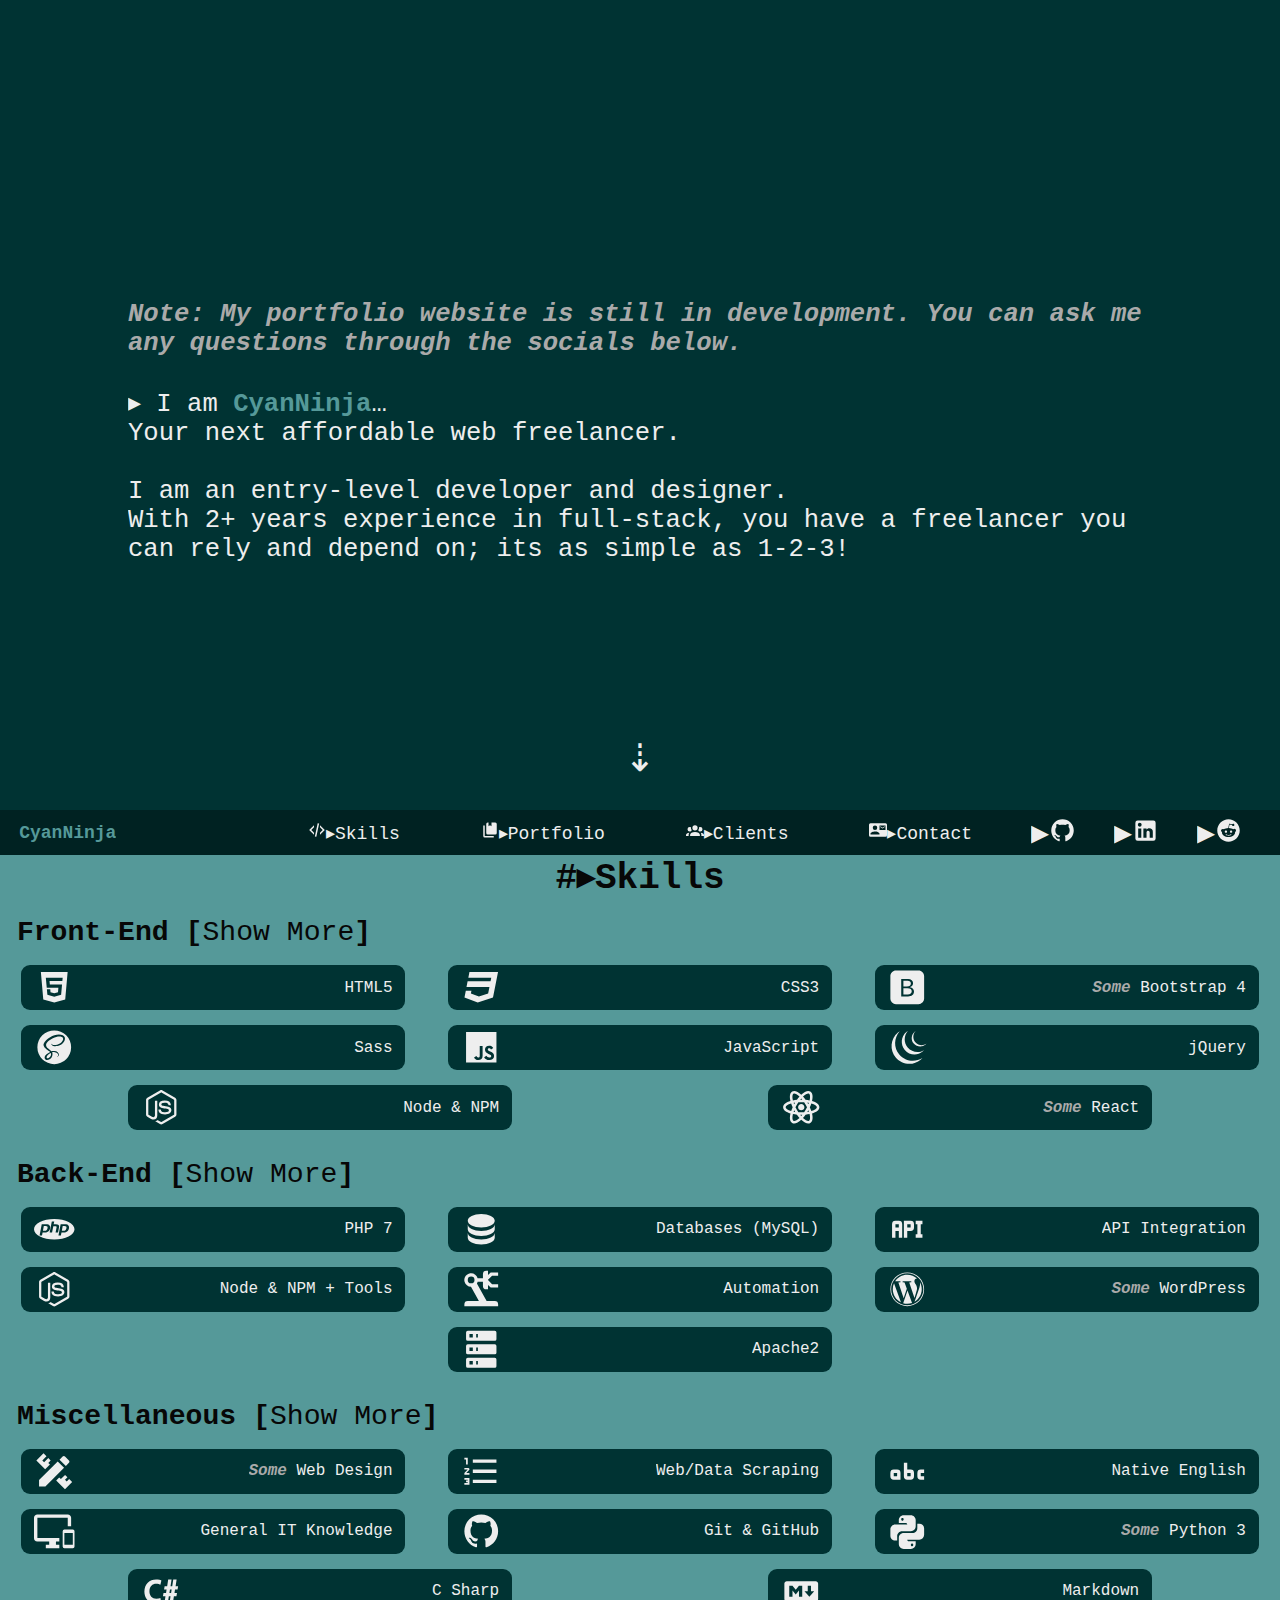
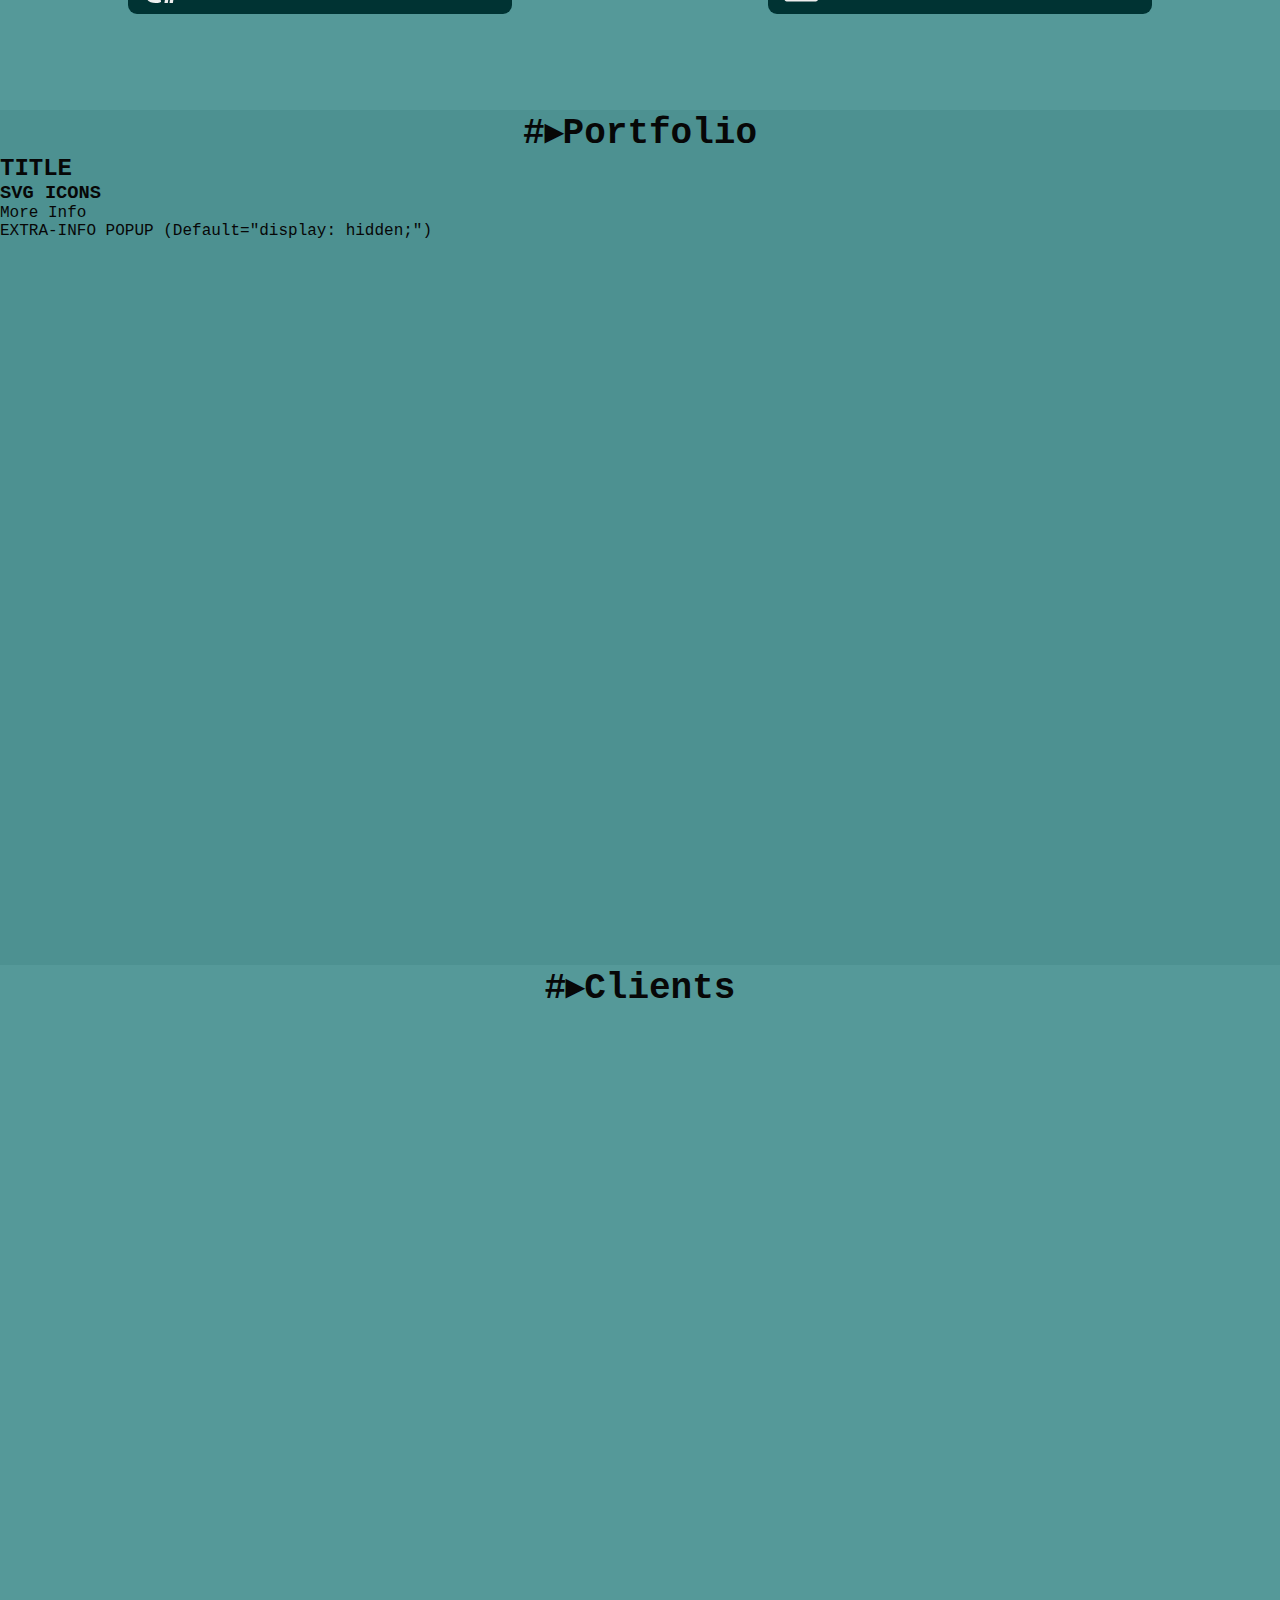
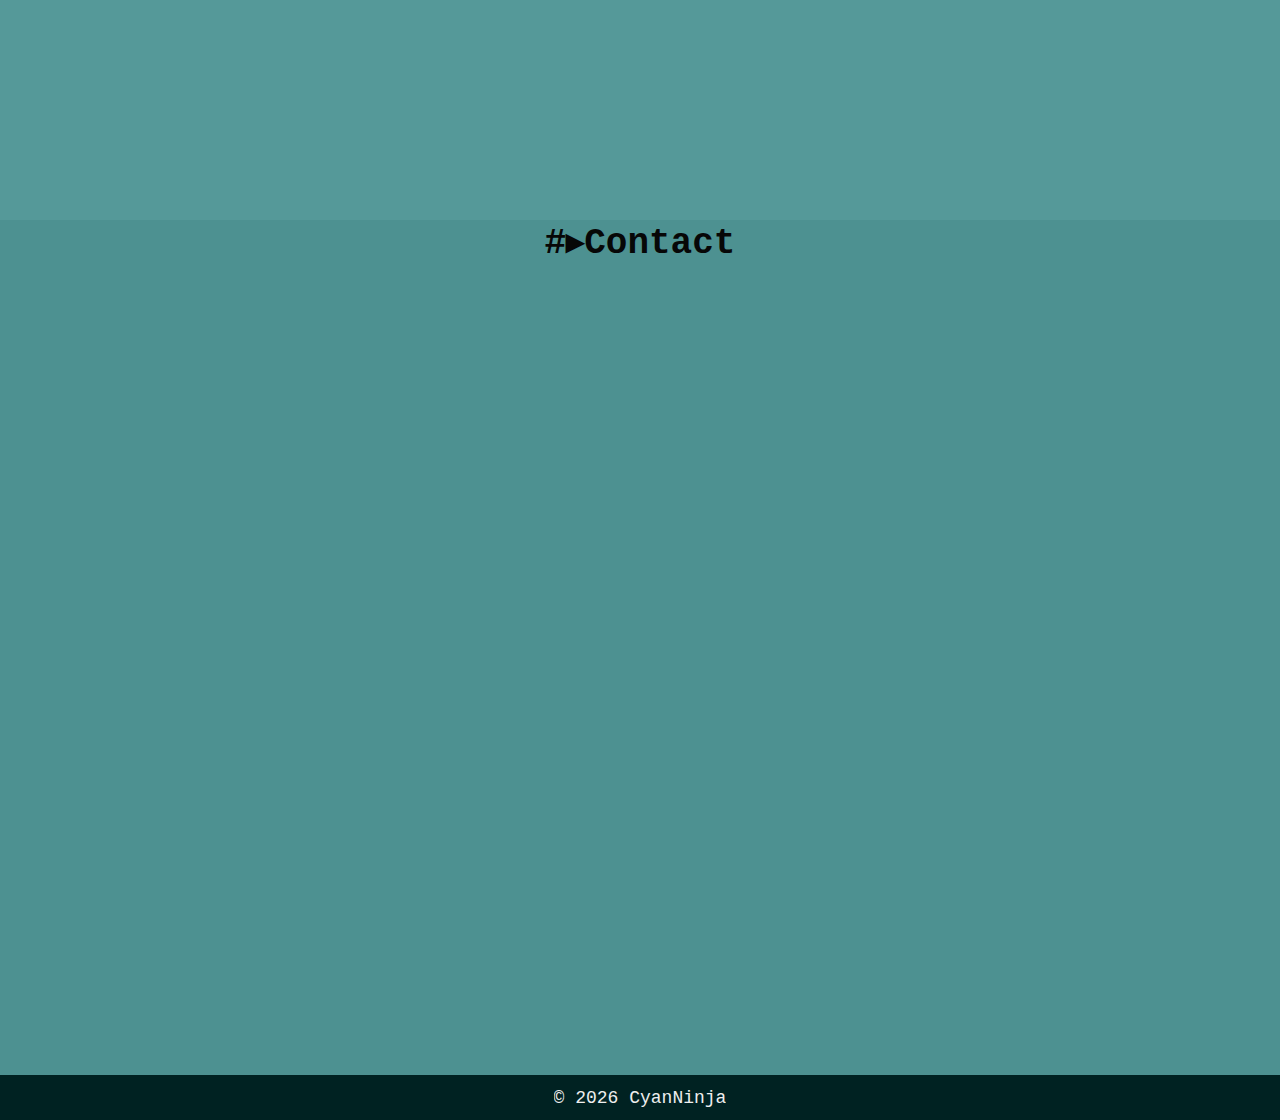
<file: index.html>
<!DOCTYPE html>
<html lang="en" dir="ltr" translate="yes">
	<head>
		<meta http-equiv="Content-Type" content="text/html" charset="utf-8">
		<meta name="description" content="I am CyanNinja… your next affordable web freelancer. With 2+ years experience in full-stack, you have a freelancer you can rely and depend on; its as simple as a click!">
		<meta name="og:title" content="I am CyanNinja… your next affordable web freelancer.">
		<meta name="og:description" content="I am CyanNinja… your next affordable web freelancer. With 2+ years experience in full-stack, you have a freelancer you can rely and depend on; its as simple as a click!">
		<meta property="og:type" content="website">
		<meta name="og:locale" content="en_AU">
		<title>CyanNinja - Web Developer and Designer</title>
		<link rel="canonical" href="/">
		<meta name=viewport content="width=device-width, initial-scale=1">
		<link rel="stylesheet" type="text/css" href="main.css">
	</head>
	<body>
	<div id="wrapper">
		<div id="landing" class="section">
			<p id="about">
				<em>Note: My portfolio website is still in development. You can ask me any questions through the socials below.</em><br><br>
				&#9656; I am <strong style="color:#599;">CyanNinja</strong>&hellip;<br>
				Your next affordable web freelancer.<br><br>
				I am an entry-level developer and designer.<br>
				With 2+ years experience in full-stack, you have a freelancer you can rely and depend on; its as simple as 1-2-3!
			</p>
			<div id="arrow"><a href="#arrow">&#8675;</a></div>
		</div>
		<nav id="wideNav" class="smallSection">
			<div id="navName"><strong style="color:#599;">CyanNinja</strong></div>
			<div id="navLinks">
				<a href="#skills"><svg viewBox="0 0 24 24"><path fill="#eee" d="M12.89,3L14.85,3.4L11.11,21L9.15,20.6L12.89,3M19.59,12L16,8.41V5.58L22.42,12L16,18.41V15.58L19.59,12M1.58,12L8,5.58V8.41L4.41,12L8,15.58V18.41L1.58,12Z" /></svg>&#9656;Skills</a>
				<a href="#portfolio"><svg viewBox="0 0 24 24"><path fill="#eee" d="M19,18H9A2,2 0 0,1 7,16V4A2,2 0 0,1 9,2H10V7L12,5.5L14,7V2H19A2,2 0 0,1 21,4V16A2,2 0 0,1 19,18M17,20V22H5A2,2 0 0,1 3,20V6H5V20H17Z" /></svg>&#9656;Portfolio</a>
				<a href="#clients"><svg viewBox="0 0 24 24"><path fill="#eee" d="M12,5.5A3.5,3.5 0 0,1 15.5,9A3.5,3.5 0 0,1 12,12.5A3.5,3.5 0 0,1 8.5,9A3.5,3.5 0 0,1 12,5.5M5,8C5.56,8 6.08,8.15 6.53,8.42C6.38,9.85 6.8,11.27 7.66,12.38C7.16,13.34 6.16,14 5,14A3,3 0 0,1 2,11A3,3 0 0,1 5,8M19,8A3,3 0 0,1 22,11A3,3 0 0,1 19,14C17.84,14 16.84,13.34 16.34,12.38C17.2,11.27 17.62,9.85 17.47,8.42C17.92,8.15 18.44,8 19,8M5.5,18.25C5.5,16.18 8.41,14.5 12,14.5C15.59,14.5 18.5,16.18 18.5,18.25V20H5.5V18.25M0,20V18.5C0,17.11 1.89,15.94 4.45,15.6C3.86,16.28 3.5,17.22 3.5,18.25V20H0M24,20H20.5V18.25C20.5,17.22 20.14,16.28 19.55,15.6C22.11,15.94 24,17.11 24,18.5V20Z" /></svg>&#9656;Clients</a>
				<a href=""><svg viewBox="0 0 24 24"><path fill="#eee" d="M21,8V7L18,9L15,7V8L18,10M22,3H2A2,2 0 0,0 0,5V19A2,2 0 0,0 2,21H22A2,2 0 0,0 24,19V5A2,2 0 0,0 22,3M8,6A3,3 0 0,1 11,9A3,3 0 0,1 8,12A3,3 0 0,1 5,9A3,3 0 0,1 8,6M14,18H2V17C2,15 6,13.9 8,13.9C10,13.9 14,15 14,17M22,12H14V6H22" /></svg>&#9656;Contact</a>
			</div>
			<div id="navSocials">
				<a href="https://github.com/CyanNinja">&#9656;<svg viewBox="0 0 24 24"><title>Visit my GitHub profile!</title><path fill="#eee" d="M12,2A10,10 0 0,0 2,12C2,16.42 4.87,20.17 8.84,21.5C9.34,21.58 9.5,21.27 9.5,21C9.5,20.77 9.5,20.14 9.5,19.31C6.73,19.91 6.14,17.97 6.14,17.97C5.68,16.81 5.03,16.5 5.03,16.5C4.12,15.88 5.1,15.9 5.1,15.9C6.1,15.97 6.63,16.93 6.63,16.93C7.5,18.45 8.97,18 9.54,17.76C9.63,17.11 9.89,16.67 10.17,16.42C7.95,16.17 5.62,15.31 5.62,11.5C5.62,10.39 6,9.5 6.65,8.79C6.55,8.54 6.2,7.5 6.75,6.15C6.75,6.15 7.59,5.88 9.5,7.17C10.29,6.95 11.15,6.84 12,6.84C12.85,6.84 13.71,6.95 14.5,7.17C16.41,5.88 17.25,6.15 17.25,6.15C17.8,7.5 17.45,8.54 17.35,8.79C18,9.5 18.38,10.39 18.38,11.5C18.38,15.32 16.04,16.16 13.81,16.41C14.17,16.72 14.5,17.33 14.5,18.26C14.5,19.6 14.5,20.68 14.5,21C14.5,21.27 14.66,21.59 15.17,21.5C19.14,20.16 22,16.42 22,12A10,10 0 0,0 12,2Z" /></svg></a>
				<a href="https://linkedin.com/in/CyanNinja">&#9656;<svg viewBox="0 0 24 24"><title>Visit my LinkedIn profile!</title><path fill="#eee" d="M19 3A2 2 0 0 1 21 5V19A2 2 0 0 1 19 21H5A2 2 0 0 1 3 19V5A2 2 0 0 1 5 3H19M18.5 18.5V13.2A3.26 3.26 0 0 0 15.24 9.94C14.39 9.94 13.4 10.46 12.92 11.24V10.13H10.13V18.5H12.92V13.57C12.92 12.8 13.54 12.17 14.31 12.17A1.4 1.4 0 0 1 15.71 13.57V18.5H18.5M6.88 8.56A1.68 1.68 0 0 0 8.56 6.88C8.56 5.95 7.81 5.19 6.88 5.19A1.69 1.69 0 0 0 5.19 6.88C5.19 7.81 5.95 8.56 6.88 8.56M8.27 18.5V10.13H5.5V18.5H8.27Z" /></svg></a>
				<a href="https://reddit.com/user/CyanNinja58">&#9656;<svg viewBox="0 0 24 24"><title>Visit my Reddit profile!</title><path fill="#eee" d="M14.5 15.41C14.58 15.5 14.58 15.69 14.5 15.8C13.77 16.5 12.41 16.56 12 16.56C11.61 16.56 10.25 16.5 9.54 15.8C9.44 15.69 9.44 15.5 9.54 15.41C9.65 15.31 9.82 15.31 9.92 15.41C10.38 15.87 11.33 16 12 16C12.69 16 13.66 15.87 14.1 15.41C14.21 15.31 14.38 15.31 14.5 15.41M10.75 13.04C10.75 12.47 10.28 12 9.71 12C9.14 12 8.67 12.47 8.67 13.04C8.67 13.61 9.14 14.09 9.71 14.08C10.28 14.08 10.75 13.61 10.75 13.04M14.29 12C13.72 12 13.25 12.5 13.25 13.05S13.72 14.09 14.29 14.09C14.86 14.09 15.33 13.61 15.33 13.05C15.33 12.5 14.86 12 14.29 12M22 12C22 17.5 17.5 22 12 22S2 17.5 2 12C2 6.5 6.5 2 12 2S22 6.5 22 12M18.67 12C18.67 11.19 18 10.54 17.22 10.54C16.82 10.54 16.46 10.7 16.2 10.95C15.2 10.23 13.83 9.77 12.3 9.71L12.97 6.58L15.14 7.05C15.16 7.6 15.62 8.04 16.18 8.04C16.75 8.04 17.22 7.57 17.22 7C17.22 6.43 16.75 5.96 16.18 5.96C15.77 5.96 15.41 6.2 15.25 6.55L12.82 6.03C12.75 6 12.68 6.03 12.63 6.07C12.57 6.11 12.54 6.17 12.53 6.24L11.79 9.72C10.24 9.77 8.84 10.23 7.82 10.96C7.56 10.71 7.2 10.56 6.81 10.56C6 10.56 5.35 11.21 5.35 12C5.35 12.61 5.71 13.11 6.21 13.34C6.19 13.5 6.18 13.62 6.18 13.78C6.18 16 8.79 17.85 12 17.85C15.23 17.85 17.85 16.03 17.85 13.78C17.85 13.64 17.84 13.5 17.81 13.34C18.31 13.11 18.67 12.6 18.67 12Z" /></svg></a>
			</div>
		</nav>
		<nav id="smallNav">

		</nav>
		<div id="skills" class="section">
			<h1><a href="#skills">#</a>&#9656;Skills</h1>
			<h2>Front-End [<a>Show More</a>]</h2>
			<div class="cards">
				<div>
					<svg viewBox="0 0 24 24"><path fill="#eee" d="M12,17.56L16.07,16.43L16.62,10.33H9.38L9.2,8.3H16.8L17,6.31H7L7.56,12.32H14.45L14.22,14.9L12,15.5L9.78,14.9L9.64,13.24H7.64L7.93,16.43L12,17.56M4.07,3H19.93L18.5,19.2L12,21L5.5,19.2L4.07,3Z" /></svg>
					<p>HTML5</p>
				</div>
				<div>
					<svg viewBox="0 0 24 24"><path fill="#eee" d="M5,3L4.35,6.34H17.94L17.5,8.5H3.92L3.26,11.83H16.85L16.09,15.64L10.61,17.45L5.86,15.64L6.19,14H2.85L2.06,18L9.91,21L18.96,18L20.16,11.97L20.4,10.76L21.94,3H5Z" /></svg>
					<p>CSS3</p>
				</div>
				<div>
					<svg viewBox="0 0 24 24"><path fill="#eee" d="M11.79 11.5H9.72V8.19H12.19C13.45 8.19 14.15 8.75 14.15 9.78C14.15 10.9 13.32 11.5 11.79 11.5M12.16 12.63H9.72V16.27L12.28 16.27C13.84 16.27 14.66 15.64 14.66 14.44S13.81 12.63 12.16 12.63M22 5.31V18.69C22 20.5 20.5 22 18.69 22H5.31C3.5 22 2 20.5 2 18.69V5.31C2 3.5 3.5 2 5.31 2H18.69C20.5 2 22 3.5 22 5.31M16 14.5C16 13.12 15.08 12.13 13.67 11.95V11.89C14.67 11.71 15.46 10.71 15.46 9.63C15.46 8.08 14.26 7.05 12.5 7.05H8.43V17.41H12.47C14.68 17.41 16 16.32 16 14.5Z" /></svg>
					<p><em>Some</em> Bootstrap 4</p>
				</div>
				<div>
					<svg viewBox="0 0 24 24"><path fill="#eee" d="M12,2A10,10 0 0,1 22,12A10,10 0 0,1 12,22A10,10 0 0,1 2,12A10,10 0 0,1 12,2M10,15.33C10.16,15.87 10.14,16.37 10,16.83C10,16.88 9.96,16.93 9.94,17C9.92,17 9.9,17.07 9.87,17.12C9.76,17.36 9.6,17.59 9.41,17.79C8.83,18.43 8,18.67 7.67,18.47C7.29,18.25 7.5,17.35 8.16,16.64C8.88,15.88 9.92,15.38 9.92,15.38V15.38L10,15.33M18.27,6.28C17.82,4.5 14.87,3.92 12.09,4.91C10.43,5.5 8.63,6.42 7.34,7.63C5.81,9.07 5.56,10.32 5.66,10.84C6,12.68 8.54,13.89 9.58,14.78V14.79C9.28,14.94 7.04,16.07 6.5,17.23C5.96,18.45 6.6,19.33 7,19.45C8.34,19.81 9.69,19.16 10.41,18.07C11.11,17.03 11.06,15.68 10.75,15C11.17,14.9 11.66,14.85 12.28,14.92C14.04,15.13 14.38,16.22 14.31,16.68C14.25,17.14 13.88,17.39 13.76,17.47C13.64,17.54 13.6,17.57 13.61,17.63C13.62,17.71 13.68,17.71 13.78,17.69C13.93,17.66 14.71,17.32 14.74,16.47C14.78,15.39 13.75,14.19 11.93,14.22C11.18,14.24 10.71,14.31 10.37,14.44L10.29,14.35C9.16,13.15 7.08,12.3 7.17,10.68C7.2,10.09 7.4,8.55 11.17,6.67C14.25,5.13 16.72,5.55 17.15,6.5C17.76,7.83 15.83,10.32 12.63,10.68C11.41,10.82 10.76,10.34 10.6,10.17C10.43,10 10.41,9.97 10.35,10C10.24,10.07 10.31,10.23 10.35,10.33C10.44,10.58 10.84,11 11.5,11.24C12.09,11.43 13.53,11.54 15.26,10.87C17.2,10.12 18.72,8.03 18.27,6.28Z" /></svg>
					<p>Sass</p>
				</div>
				<div>
					<svg viewBox="0 0 24 24"><path fill="#eee" d="M3,3H21V21H3V3M7.73,18.04C8.13,18.89 8.92,19.59 10.27,19.59C11.77,19.59 12.8,18.79 12.8,17.04V11.26H11.1V17C11.1,17.86 10.75,18.08 10.2,18.08C9.62,18.08 9.38,17.68 9.11,17.21L7.73,18.04M13.71,17.86C14.21,18.84 15.22,19.59 16.8,19.59C18.4,19.59 19.6,18.76 19.6,17.23C19.6,15.82 18.79,15.19 17.35,14.57L16.93,14.39C16.2,14.08 15.89,13.87 15.89,13.37C15.89,12.96 16.2,12.64 16.7,12.64C17.18,12.64 17.5,12.85 17.79,13.37L19.1,12.5C18.55,11.54 17.77,11.17 16.7,11.17C15.19,11.17 14.22,12.13 14.22,13.4C14.22,14.78 15.03,15.43 16.25,15.95L16.67,16.13C17.45,16.47 17.91,16.68 17.91,17.26C17.91,17.74 17.46,18.09 16.76,18.09C15.93,18.09 15.45,17.66 15.09,17.06L13.71,17.86Z" /></svg>
					<p>JavaScript</p>
				</div>
				<div>
					<svg viewBox="0 0 24 24"><path fill="currentColor" d="M22.88,10.41C20.77,12.18 17.61,11.9 15.84,9.79C14.06,7.67 14.34,4.5 16.45,2.75L16.96,2.37C15.27,4.19 15.16,7.03 16.8,9C18.43,10.94 21.25,11.32 23.34,9.97L22.88,10.41M21.1,14.5C17.93,17.17 13.2,16.76 10.54,13.58C7.87,10.41 8.29,5.68 11.46,3L12.38,2.36C9.96,5.09 9.84,9.26 12.26,12.14C14.68,15 18.8,15.63 21.91,13.72L21.1,14.5M19.97,19.38C15.53,23.11 8.9,22.53 5.17,18.08C1.45,13.64 2.03,7 6.47,3.29L7.58,2.5C4.07,6.3 3.85,12.23 7.28,16.32C10.71,20.4 16.59,21.22 20.96,18.43L19.97,19.38Z" /></svg>
					<p>jQuery</p>
				</div>
				<div>
					<svg viewBox="0 0 24 24"><path fill="#eee" d="M12,1.85C11.73,1.85 11.45,1.92 11.22,2.05L3.78,6.35C3.3,6.63 3,7.15 3,7.71V16.29C3,16.85 3.3,17.37 3.78,17.65L5.73,18.77C6.68,19.23 7,19.24 7.44,19.24C8.84,19.24 9.65,18.39 9.65,16.91V8.44C9.65,8.32 9.55,8.22 9.43,8.22H8.5C8.37,8.22 8.27,8.32 8.27,8.44V16.91C8.27,17.57 7.59,18.22 6.5,17.67L4.45,16.5C4.38,16.45 4.34,16.37 4.34,16.29V7.71C4.34,7.62 4.38,7.54 4.45,7.5L11.89,3.21C11.95,3.17 12.05,3.17 12.11,3.21L19.55,7.5C19.62,7.54 19.66,7.62 19.66,7.71V16.29C19.66,16.37 19.62,16.45 19.55,16.5L12.11,20.79C12.05,20.83 11.95,20.83 11.88,20.79L10,19.65C9.92,19.62 9.84,19.61 9.79,19.64C9.26,19.94 9.16,20 8.67,20.15C8.55,20.19 8.36,20.26 8.74,20.47L11.22,21.94C11.46,22.08 11.72,22.15 12,22.15C12.28,22.15 12.54,22.08 12.78,21.94L20.22,17.65C20.7,17.37 21,16.85 21,16.29V7.71C21,7.15 20.7,6.63 20.22,6.35L12.78,2.05C12.55,1.92 12.28,1.85 12,1.85M14,8C11.88,8 10.61,8.89 10.61,10.39C10.61,12 11.87,12.47 13.91,12.67C16.34,12.91 16.53,13.27 16.53,13.75C16.53,14.58 15.86,14.93 14.3,14.93C12.32,14.93 11.9,14.44 11.75,13.46C11.73,13.36 11.64,13.28 11.53,13.28H10.57C10.45,13.28 10.36,13.37 10.36,13.5C10.36,14.74 11.04,16.24 14.3,16.24C16.65,16.24 18,15.31 18,13.69C18,12.08 16.92,11.66 14.63,11.35C12.32,11.05 12.09,10.89 12.09,10.35C12.09,9.9 12.29,9.3 14,9.3C15.5,9.3 16.09,9.63 16.32,10.66C16.34,10.76 16.43,10.83 16.53,10.83H17.5C17.55,10.83 17.61,10.81 17.65,10.76C17.69,10.72 17.72,10.66 17.7,10.6C17.56,8.82 16.38,8 14,8Z" /></svg>
					<p>Node & NPM</p>
				</div>
				<div>
					<svg viewBox="0 0 24 24"><path fill="#eee" d="M12,10.11C13.03,10.11 13.87,10.95 13.87,12C13.87,13 13.03,13.85 12,13.85C10.97,13.85 10.13,13 10.13,12C10.13,10.95 10.97,10.11 12,10.11M7.37,20C8,20.38 9.38,19.8 10.97,18.3C10.45,17.71 9.94,17.07 9.46,16.4C8.64,16.32 7.83,16.2 7.06,16.04C6.55,18.18 6.74,19.65 7.37,20M8.08,14.26L7.79,13.75C7.68,14.04 7.57,14.33 7.5,14.61C7.77,14.67 8.07,14.72 8.38,14.77C8.28,14.6 8.18,14.43 8.08,14.26M14.62,13.5L15.43,12L14.62,10.5C14.32,9.97 14,9.5 13.71,9.03C13.17,9 12.6,9 12,9C11.4,9 10.83,9 10.29,9.03C10,9.5 9.68,9.97 9.38,10.5L8.57,12L9.38,13.5C9.68,14.03 10,14.5 10.29,14.97C10.83,15 11.4,15 12,15C12.6,15 13.17,15 13.71,14.97C14,14.5 14.32,14.03 14.62,13.5M12,6.78C11.81,7 11.61,7.23 11.41,7.5C11.61,7.5 11.8,7.5 12,7.5C12.2,7.5 12.39,7.5 12.59,7.5C12.39,7.23 12.19,7 12,6.78M12,17.22C12.19,17 12.39,16.77 12.59,16.5C12.39,16.5 12.2,16.5 12,16.5C11.8,16.5 11.61,16.5 11.41,16.5C11.61,16.77 11.81,17 12,17.22M16.62,4C16,3.62 14.62,4.2 13.03,5.7C13.55,6.29 14.06,6.93 14.54,7.6C15.36,7.68 16.17,7.8 16.94,7.96C17.45,5.82 17.26,4.35 16.62,4M15.92,9.74L16.21,10.25C16.32,9.96 16.43,9.67 16.5,9.39C16.23,9.33 15.93,9.28 15.62,9.23C15.72,9.4 15.82,9.57 15.92,9.74M17.37,2.69C18.84,3.53 19,5.74 18.38,8.32C20.92,9.07 22.75,10.31 22.75,12C22.75,13.69 20.92,14.93 18.38,15.68C19,18.26 18.84,20.47 17.37,21.31C15.91,22.15 13.92,21.19 12,19.36C10.08,21.19 8.09,22.15 6.62,21.31C5.16,20.47 5,18.26 5.62,15.68C3.08,14.93 1.25,13.69 1.25,12C1.25,10.31 3.08,9.07 5.62,8.32C5,5.74 5.16,3.53 6.62,2.69C8.09,1.85 10.08,2.81 12,4.64C13.92,2.81 15.91,1.85 17.37,2.69M17.08,12C17.42,12.75 17.72,13.5 17.97,14.26C20.07,13.63 21.25,12.73 21.25,12C21.25,11.27 20.07,10.37 17.97,9.74C17.72,10.5 17.42,11.25 17.08,12M6.92,12C6.58,11.25 6.28,10.5 6.03,9.74C3.93,10.37 2.75,11.27 2.75,12C2.75,12.73 3.93,13.63 6.03,14.26C6.28,13.5 6.58,12.75 6.92,12M15.92,14.26C15.82,14.43 15.72,14.6 15.62,14.77C15.93,14.72 16.23,14.67 16.5,14.61C16.43,14.33 16.32,14.04 16.21,13.75L15.92,14.26M13.03,18.3C14.62,19.8 16,20.38 16.62,20C17.26,19.65 17.45,18.18 16.94,16.04C16.17,16.2 15.36,16.32 14.54,16.4C14.06,17.07 13.55,17.71 13.03,18.3M8.08,9.74C8.18,9.57 8.28,9.4 8.38,9.23C8.07,9.28 7.77,9.33 7.5,9.39C7.57,9.67 7.68,9.96 7.79,10.25L8.08,9.74M10.97,5.7C9.38,4.2 8,3.62 7.37,4C6.74,4.35 6.55,5.82 7.06,7.96C7.83,7.8 8.64,7.68 9.46,7.6C9.94,6.93 10.45,6.29 10.97,5.7Z" /></svg>
					<p><em>Some</em> React</p>
				</div>
			</div>
			<h2>Back-End [<a>Show More</a>]</h2>
			<div class="cards">
				<div>
					<svg viewBox="0 0 24 24"><path fill="#eee" d="M12,18.08C5.37,18.08 0,15.36 0,12C0,8.64 5.37,5.92 12,5.92C18.63,5.92 24,8.64 24,12C24,15.36 18.63,18.08 12,18.08M6.81,10.13C7.35,10.13 7.72,10.23 7.9,10.44C8.08,10.64 8.12,11 8.03,11.47C7.93,12 7.74,12.34 7.45,12.56C7.17,12.78 6.74,12.89 6.16,12.89H5.29L5.82,10.13H6.81M3.31,15.68H4.75L5.09,13.93H6.32C6.86,13.93 7.3,13.87 7.65,13.76C8,13.64 8.32,13.45 8.61,13.18C8.85,12.96 9.04,12.72 9.19,12.45C9.34,12.19 9.45,11.89 9.5,11.57C9.66,10.79 9.55,10.18 9.17,9.75C8.78,9.31 8.18,9.1 7.35,9.1H4.59L3.31,15.68M10.56,7.35L9.28,13.93H10.7L11.44,10.16H12.58C12.94,10.16 13.18,10.22 13.29,10.34C13.4,10.46 13.42,10.68 13.36,11L12.79,13.93H14.24L14.83,10.86C14.96,10.24 14.86,9.79 14.56,9.5C14.26,9.23 13.71,9.1 12.91,9.1H11.64L12,7.35H10.56M18,10.13C18.55,10.13 18.91,10.23 19.09,10.44C19.27,10.64 19.31,11 19.22,11.47C19.12,12 18.93,12.34 18.65,12.56C18.36,12.78 17.93,12.89 17.35,12.89H16.5L17,10.13H18M14.5,15.68H15.94L16.28,13.93H17.5C18.05,13.93 18.5,13.87 18.85,13.76C19.2,13.64 19.5,13.45 19.8,13.18C20.04,12.96 20.24,12.72 20.38,12.45C20.53,12.19 20.64,11.89 20.7,11.57C20.85,10.79 20.74,10.18 20.36,9.75C20,9.31 19.37,9.1 18.54,9.1H15.79L14.5,15.68Z" /></svg>
					<p>PHP 7</p>
				</div>
				<div>
					<svg viewBox="0 0 24 24"><path fill="#eee" d="M12,3C7.58,3 4,4.79 4,7C4,9.21 7.58,11 12,11C16.42,11 20,9.21 20,7C20,4.79 16.42,3 12,3M4,9V12C4,14.21 7.58,16 12,16C16.42,16 20,14.21 20,12V9C20,11.21 16.42,13 12,13C7.58,13 4,11.21 4,9M4,14V17C4,19.21 7.58,21 12,21C16.42,21 20,19.21 20,17V14C20,16.21 16.42,18 12,18C7.58,18 4,16.21 4,14Z" /></svg>
					<p>Databases (MySQL)</p>
				</div>
				<div>
					<svg viewBox="0 0 24 24"><path fill="#eee" d="M7 7H5A2 2 0 0 0 3 9V17H5V13H7V17H9V9A2 2 0 0 0 7 7M7 11H5V9H7M14 7H10V17H12V13H14A2 2 0 0 0 16 11V9A2 2 0 0 0 14 7M14 11H12V9H14M20 9V15H21V17H17V15H18V9H17V7H21V9Z" /></svg>
					<p>API Integration</p>
				</div>
				<div>
					<svg viewBox="0 0 24 24"><path fill="#eee" d="M12,1.85C11.73,1.85 11.45,1.92 11.22,2.05L3.78,6.35C3.3,6.63 3,7.15 3,7.71V16.29C3,16.85 3.3,17.37 3.78,17.65L5.73,18.77C6.68,19.23 7,19.24 7.44,19.24C8.84,19.24 9.65,18.39 9.65,16.91V8.44C9.65,8.32 9.55,8.22 9.43,8.22H8.5C8.37,8.22 8.27,8.32 8.27,8.44V16.91C8.27,17.57 7.59,18.22 6.5,17.67L4.45,16.5C4.38,16.45 4.34,16.37 4.34,16.29V7.71C4.34,7.62 4.38,7.54 4.45,7.5L11.89,3.21C11.95,3.17 12.05,3.17 12.11,3.21L19.55,7.5C19.62,7.54 19.66,7.62 19.66,7.71V16.29C19.66,16.37 19.62,16.45 19.55,16.5L12.11,20.79C12.05,20.83 11.95,20.83 11.88,20.79L10,19.65C9.92,19.62 9.84,19.61 9.79,19.64C9.26,19.94 9.16,20 8.67,20.15C8.55,20.19 8.36,20.26 8.74,20.47L11.22,21.94C11.46,22.08 11.72,22.15 12,22.15C12.28,22.15 12.54,22.08 12.78,21.94L20.22,17.65C20.7,17.37 21,16.85 21,16.29V7.71C21,7.15 20.7,6.63 20.22,6.35L12.78,2.05C12.55,1.92 12.28,1.85 12,1.85M14,8C11.88,8 10.61,8.89 10.61,10.39C10.61,12 11.87,12.47 13.91,12.67C16.34,12.91 16.53,13.27 16.53,13.75C16.53,14.58 15.86,14.93 14.3,14.93C12.32,14.93 11.9,14.44 11.75,13.46C11.73,13.36 11.64,13.28 11.53,13.28H10.57C10.45,13.28 10.36,13.37 10.36,13.5C10.36,14.74 11.04,16.24 14.3,16.24C16.65,16.24 18,15.31 18,13.69C18,12.08 16.92,11.66 14.63,11.35C12.32,11.05 12.09,10.89 12.09,10.35C12.09,9.9 12.29,9.3 14,9.3C15.5,9.3 16.09,9.63 16.32,10.66C16.34,10.76 16.43,10.83 16.53,10.83H17.5C17.55,10.83 17.61,10.81 17.65,10.76C17.69,10.72 17.72,10.66 17.7,10.6C17.56,8.82 16.38,8 14,8Z" /></svg>
					<p>Node & NPM + Tools</p>
				</div>
				<div>
					<svg viewBox="0 0 24 24"><path fill="#eee" d="M18.41,4L16,6.41V6.59L18.41,9H22V11H17.59L16,9.41V12H15A2,2 0 0,1 13,10V7.5H9.86C9.77,7.87 9.62,8.22 9.42,8.55L15.18,19H20A2,2 0 0,1 22,21V22H2V21A2,2 0 0,1 4,19H10.61L5.92,10.5C4.12,10.47 2.56,9.24 2.11,7.5C1.56,5.36 2.85,3.18 5,2.63C7.13,2.08 9.31,3.36 9.86,5.5H13V3A2,2 0 0,1 15,1H16V3.59L17.59,2H22V4H18.41M6,4.5A2,2 0 0,0 4,6.5A2,2 0 0,0 6,8.5A2,2 0 0,0 8,6.5A2,2 0 0,0 6,4.5Z" /></svg>
					<p>Automation</p>
				</div>
				<div>
					<svg viewBox="0 0 24 24"><path fill="#eee" d="M3.42,12C3.42,10.76 3.69,9.58 4.16,8.5L8.26,19.72C5.39,18.33 3.42,15.4 3.42,12M17.79,11.57C17.79,12.3 17.5,13.15 17.14,14.34L16.28,17.2L13.18,8L14.16,7.9C14.63,7.84 14.57,7.16 14.11,7.19C14.11,7.19 12.72,7.3 11.82,7.3L9.56,7.19C9.1,7.16 9.05,7.87 9.5,7.9L10.41,8L11.75,11.64L9.87,17.27L6.74,8L7.73,7.9C8.19,7.84 8.13,7.16 7.67,7.19C7.67,7.19 6.28,7.3 5.38,7.3L4.83,7.29C6.37,4.96 9,3.42 12,3.42C14.23,3.42 16.27,4.28 17.79,5.67H17.68C16.84,5.67 16.24,6.4 16.24,7.19C16.24,7.9 16.65,8.5 17.08,9.2C17.41,9.77 17.79,10.5 17.79,11.57M12.15,12.75L14.79,19.97L14.85,20.09C13.96,20.41 13,20.58 12,20.58C11.16,20.58 10.35,20.46 9.58,20.23L12.15,12.75M19.53,7.88C20.2,9.11 20.58,10.5 20.58,12C20.58,15.16 18.86,17.93 16.31,19.41L18.93,11.84C19.42,10.62 19.59,9.64 19.59,8.77L19.53,7.88M12,2A10,10 0 0,1 22,12A10,10 0 0,1 12,22A10,10 0 0,1 2,12A10,10 0 0,1 12,2M12,21.54C17.26,21.54 21.54,17.26 21.54,12C21.54,6.74 17.26,2.46 12,2.46C6.74,2.46 2.46,6.74 2.46,12C2.46,17.26 6.74,21.54 12,21.54Z" /></svg>
					<p><em>Some</em> WordPress</p>
				</div>
				<div>
					<svg viewBox="0 0 24 24"><path fill="#eee" d="M4,1H20A1,1 0 0,1 21,2V6A1,1 0 0,1 20,7H4A1,1 0 0,1 3,6V2A1,1 0 0,1 4,1M4,9H20A1,1 0 0,1 21,10V14A1,1 0 0,1 20,15H4A1,1 0 0,1 3,14V10A1,1 0 0,1 4,9M4,17H20A1,1 0 0,1 21,18V22A1,1 0 0,1 20,23H4A1,1 0 0,1 3,22V18A1,1 0 0,1 4,17M9,5H10V3H9V5M9,13H10V11H9V13M9,21H10V19H9V21M5,3V5H7V3H5M5,11V13H7V11H5M5,19V21H7V19H5Z" /></svg>
					<p>Apache2</p>
				</div>
			</div>
			<h2>Miscellaneous [<a>Show More</a>]</h2>
			<div class="cards">
				<div>
					<svg viewBox="0 0 24 24"><path fill="#eee" d="M3 17.25V21H6.75L17.81 9.93L14.06 6.18L3 17.25M22.61 18.36L18.36 22.61L13.16 17.41L14.93 15.64L15.93 16.64L18.4 14.16L19.82 15.58L18.36 17L19.42 18L20.84 16.6L22.61 18.36M6.61 10.83L1.39 5.64L5.64 1.39L7.4 3.16L4.93 5.64L6 6.7L8.46 4.22L9.88 5.64L8.46 7.05L9.46 8.05L6.61 10.83M20.71 7C21.1 6.61 21.1 6 20.71 5.59L18.37 3.29C18 2.9 17.35 2.9 16.96 3.29L15.12 5.12L18.87 8.87L20.71 7Z" /></svg>
					<p><em>Some</em> Web Design</p>
				</div>
				<div>
					<svg viewBox="0 0 24 24"><path fill="#eee" d="M7,13V11H21V13H7M7,19V17H21V19H7M7,7V5H21V7H7M3,8V5H2V4H4V8H3M2,17V16H5V20H2V19H4V18.5H3V17.5H4V17H2M4.25,10A0.75,0.75 0 0,1 5,10.75C5,10.95 4.92,11.14 4.79,11.27L3.12,13H5V14H2V13.08L4,11H2V10H4.25Z" /></svg>
					<p>Web/Data Scraping</p>
				</div>
				<div>
					<svg viewBox="0 0 24 24"><path fill="#eee" d="M6,11A2,2 0 0,1 8,13V17H4A2,2 0 0,1 2,15V13A2,2 0 0,1 4,11H6M4,13V15H6V13H4M20,13V15H22V17H20A2,2 0 0,1 18,15V13A2,2 0 0,1 20,11H22V13H20M12,7V11H14A2,2 0 0,1 16,13V15A2,2 0 0,1 14,17H12A2,2 0 0,1 10,15V7H12M12,15H14V13H12V15Z" /></svg>
					<p>Native English</p>
				</div>
				<div>
					<svg viewBox="0 0 24 24"><path fill="#eee" d="M23,11H18A1,1 0 0,0 17,12V21A1,1 0 0,0 18,22H23A1,1 0 0,0 24,21V12A1,1 0 0,0 23,11M23,20H18V13H23V20M20,2H2C0.89,2 0,2.89 0,4V16A2,2 0 0,0 2,18H9V20H7V22H15V20H13V18H15V16H2V4H20V9H22V4C22,2.89 21.1,2 20,2Z" /></svg>
					<p>General IT Knowledge</p>
				</div>
				<div>
					<svg viewBox="0 0 24 24"><path fill="#eee" d="M12,2A10,10 0 0,0 2,12C2,16.42 4.87,20.17 8.84,21.5C9.34,21.58 9.5,21.27 9.5,21C9.5,20.77 9.5,20.14 9.5,19.31C6.73,19.91 6.14,17.97 6.14,17.97C5.68,16.81 5.03,16.5 5.03,16.5C4.12,15.88 5.1,15.9 5.1,15.9C6.1,15.97 6.63,16.93 6.63,16.93C7.5,18.45 8.97,18 9.54,17.76C9.63,17.11 9.89,16.67 10.17,16.42C7.95,16.17 5.62,15.31 5.62,11.5C5.62,10.39 6,9.5 6.65,8.79C6.55,8.54 6.2,7.5 6.75,6.15C6.75,6.15 7.59,5.88 9.5,7.17C10.29,6.95 11.15,6.84 12,6.84C12.85,6.84 13.71,6.95 14.5,7.17C16.41,5.88 17.25,6.15 17.25,6.15C17.8,7.5 17.45,8.54 17.35,8.79C18,9.5 18.38,10.39 18.38,11.5C18.38,15.32 16.04,16.16 13.81,16.41C14.17,16.72 14.5,17.33 14.5,18.26C14.5,19.6 14.5,20.68 14.5,21C14.5,21.27 14.66,21.59 15.17,21.5C19.14,20.16 22,16.42 22,12A10,10 0 0,0 12,2Z" /></svg>
					<p>Git & GitHub</p>
				</div>
				<div>
					<svg viewBox="0 0 24 24"><path fill="#eee" d="M19.14,7.5A2.86,2.86 0 0,1 22,10.36V14.14A2.86,2.86 0 0,1 19.14,17H12C12,17.39 12.32,17.96 12.71,17.96H17V19.64A2.86,2.86 0 0,1 14.14,22.5H9.86A2.86,2.86 0 0,1 7,19.64V15.89C7,14.31 8.28,13.04 9.86,13.04H15.11C16.69,13.04 17.96,11.76 17.96,10.18V7.5H19.14M14.86,19.29C14.46,19.29 14.14,19.59 14.14,20.18C14.14,20.77 14.46,20.89 14.86,20.89A0.71,0.71 0 0,0 15.57,20.18C15.57,19.59 15.25,19.29 14.86,19.29M4.86,17.5C3.28,17.5 2,16.22 2,14.64V10.86C2,9.28 3.28,8 4.86,8H12C12,7.61 11.68,7.04 11.29,7.04H7V5.36C7,3.78 8.28,2.5 9.86,2.5H14.14C15.72,2.5 17,3.78 17,5.36V9.11C17,10.69 15.72,11.96 14.14,11.96H8.89C7.31,11.96 6.04,13.24 6.04,14.82V17.5H4.86M9.14,5.71C9.54,5.71 9.86,5.41 9.86,4.82C9.86,4.23 9.54,4.11 9.14,4.11C8.75,4.11 8.43,4.23 8.43,4.82C8.43,5.41 8.75,5.71 9.14,5.71Z" /></svg>
					<p><em>Some</em> Python 3</p>
				</div>
				<div>
					<svg viewBox="0 0 24 24"><path fill="#eee" d="M11.5,15.97L11.91,18.41C11.65,18.55 11.23,18.68 10.67,18.8C10.1,18.93 9.43,19 8.66,19C6.45,18.96 4.79,18.3 3.68,17.04C2.56,15.77 2,14.16 2,12.21C2.05,9.9 2.72,8.13 4,6.89C5.32,5.64 6.96,5 8.94,5C9.69,5 10.34,5.07 10.88,5.19C11.42,5.31 11.82,5.44 12.08,5.59L11.5,8.08L10.44,7.74C10.04,7.64 9.58,7.59 9.05,7.59C7.89,7.58 6.93,7.95 6.18,8.69C5.42,9.42 5.03,10.54 5,12.03C5,13.39 5.37,14.45 6.08,15.23C6.79,16 7.79,16.4 9.07,16.41L10.4,16.29C10.83,16.21 11.19,16.1 11.5,15.97M13.89,19L14.5,15H13L13.34,13H14.84L15.16,11H13.66L14,9H15.5L16.11,5H18.11L17.5,9H18.5L19.11,5H21.11L20.5,9H22L21.66,11H20.16L19.84,13H21.34L21,15H19.5L18.89,19H16.89L17.5,15H16.5L15.89,19H13.89M16.84,13H17.84L18.16,11H17.16L16.84,13Z" /></svg>
					<p>C Sharp</p>
				</div>
				<div>
					<svg viewBox="0 0 24 24"><path fill="#eee" d="M20.56 18H3.44C2.65 18 2 17.37 2 16.59V7.41C2 6.63 2.65 6 3.44 6H20.56C21.35 6 22 6.63 22 7.41V16.59C22 17.37 21.35 18 20.56 18M6.81 15.19V11.53L8.73 13.88L10.65 11.53V15.19H12.58V8.81H10.65L8.73 11.16L6.81 8.81H4.89V15.19H6.81M19.69 12H17.77V8.81H15.85V12H13.92L16.81 15.28L19.69 12Z" /></svg>
					<p>Markdown</p>
				</div>
			</div>
		</div>
		<div id="portfolio" class="section">
			<h1><a href="#portfolio">#</a>&#9656;Portfolio</h1>
			<div id="projects">
						<div>
							<h2>TITLE</h2>
							<h3>SVG ICONS</h3>
							<a>More Info</a>
							<div>
								EXTRA-INFO POPUP (Default="display: hidden;")
							</div>
						</div>
			</div>
		</div>
		<div id="clients" class="section">
			<h1><a href="#clients">#</a>&#9656;Clients</h1>
		</div>
		<div id="contact" class="section">
			<h1><a href="#contact">#</a>&#9656;Contact</h1>
		</div>

		<footer class="smallSection"><p>&copy; <a id="year">2020</a> CyanNinja</p></footer>
		<script type="text/javascript">
			document.getElementById("year").innerHTML = new Date().getFullYear();
		</script>
	</div>
	</body>
</html>
</file>
<file: main.css>
/* EXTRA SMALL SIZE / ALL */

* {
	margin: 0;
	padding: 0;
	display: border-box;
	overflow-x: hidden;
	font-family: Consolas, monospace;
}

body {
	font-family: Consolas, monospace;
	text-align: left;
	color: #070707;
}

.section {
	width: 100vw;
	height: 95vh;
	background-color: #599;
}

.section:nth-child(2n+3) {
	background-color: #4d9191;
}

.smallSection {
	width: 100vw;
	height: 5vh;
	background-color: #022;
	color: #eee;
}

a {
	color: inherit;
}

a:focus {
	outline: none;
}

h1 {
	height: 5vh;
	text-align: center;
	font-size: 4vh;
}

h1 a {
	text-decoration: none;
	font-size: 4vh;
}

h1 a:hover {
	color: #022;
}

h1 a:focus {
	color: #022;
}

em {
	font-weight: bolder;
	color: #aaa;
}

/* Landing Section (With About) */

#landing {
	height: 90vh;
	display: flex;
	align-items: stretch;
	justify-content: space-between;
	flex-direction: column;
	background-color: #033;
	color: #eee;
}

#landing a {
	text-decoration: underline overline;
}

#landing a:hover {
	background-color: #eee;
	color: #033;
	text-decoration: none;
}

#about {
	margin: 33.333vh 10vw 0 10vw;
	font-size: 2vw;
}

#arrow {
	margin: 3vh;
	text-align: center;
	font-size: 3vw;
}

#arrow a {
	text-decoration: none;
}

/* Wide Navigation Bar */

#wideNav {
	width: 100vw;
	display: flex;
	align-items: stretch;
	justify-content: space-around;
}

#wideNav div {
	display: flex;
	align-items: center;
}

#navName {
	flex: 1;
	margin-left: 1.5vw;
	justify-content: flex-start;
	text-align: left;
	font-size: 2vh;
}

#navLinks {
	flex: 3;
	justify-content: space-around;
	font-size: 2vh;
}

#navLinks svg {
	width: 2vh;
	height: 2vh;
}

#navSocials {
	flex: 1;
	margin-right: 1.5vw;
	justify-content: space-around;
	font-size: 4vh;
}

#navSocials svg {
	width: 3vh;
	height: 3vh;
}

#navSocials:hover {
	text-decoration: none;
	color: #4d9191;
}

#navSocials:focus {
	text-decoration: none;
	color: #4d9191;
}

#navSocials:active {
	text-decoration: none;
	color: #4d9191;
}

/* Dropdown Navigation Bar */

/* TODO: ADD THE DROPDOWN NAVIGATION BAR */

/* Both Navigation Bars */

nav a {
	text-decoration: none;
}

nav a:hover {
	text-decoration: underline;
}

nav a:focus {
	text-decoration: underline;
}

/* Skills Section */

.cards {
	height: 20vh;
	width: 100vw;
	display: flex;
	justify-content: space-around;
	align-items: flex-start;
	flex-direction: row;
	flex-wrap: wrap;
	color: #eee;
}

.cards div { /* Each Card */
	margin: 0.25vw;
	height: 5vh;
	width: 30vw;
	display: flex;
	justify-content: space-between;
	align-items: center;
	background-color: #033;
	border-radius: 1vh;
}

.cards div svg { /* Each Icon */
	width: 4.5vh;
	height: 4.5vh;
	margin: 0.5vh;
	margin-left: 1vw;
}

.cards div p { /* Each Title */
	margin: 0.5vh;
	margin-right: 1vw;
	text-align: right;
}

.showMore	{
	height: 5vh;
}

#skills h2 {
	margin-top: 1.875vh;
	margin-left: 1.875vh;
	height: 5vh;
	font-size: 3.125vh;
}

#skills h2 a {
	border-radius: 1.25vh;
	font-weight: lighter;
}

#skills h2 a:hover {
	background-color: #022;
	color: #eee;
	font-weight: lighter;
}

#skills h2 a:focus {
	background-color: #022;
	color: #eee;
	font-weight: lighter;
}

#skills h2 a:active {
	background-color: #022;
	color: #eee;
	font-weight: lighter;
}

#skills h2:hover a {
	background-color: #022;
	color: #eee;
	font-weight: lighter;
}

#skills h2:focus a {
	background-color: #022;
	color: #eee;
	font-weight: lighter;
}

#skills h2:active a {
	background-color: #022;
	color: #eee;
	font-weight: lighter;
}

#skills h2:hover + div {
	height: auto;
	min-height: 20vh;
	max-height: 95vh;
}

#skills h2:active + div {
	height: auto;
	min-height: 20vh;
	max-height: 95vh;
}

/* Portfolio */



/* Footer */

footer {
	display: flex;
	align-items: center;
	justify-content: space-around;
	text-align: center;
	font-size: 2vh;
}
</file>
